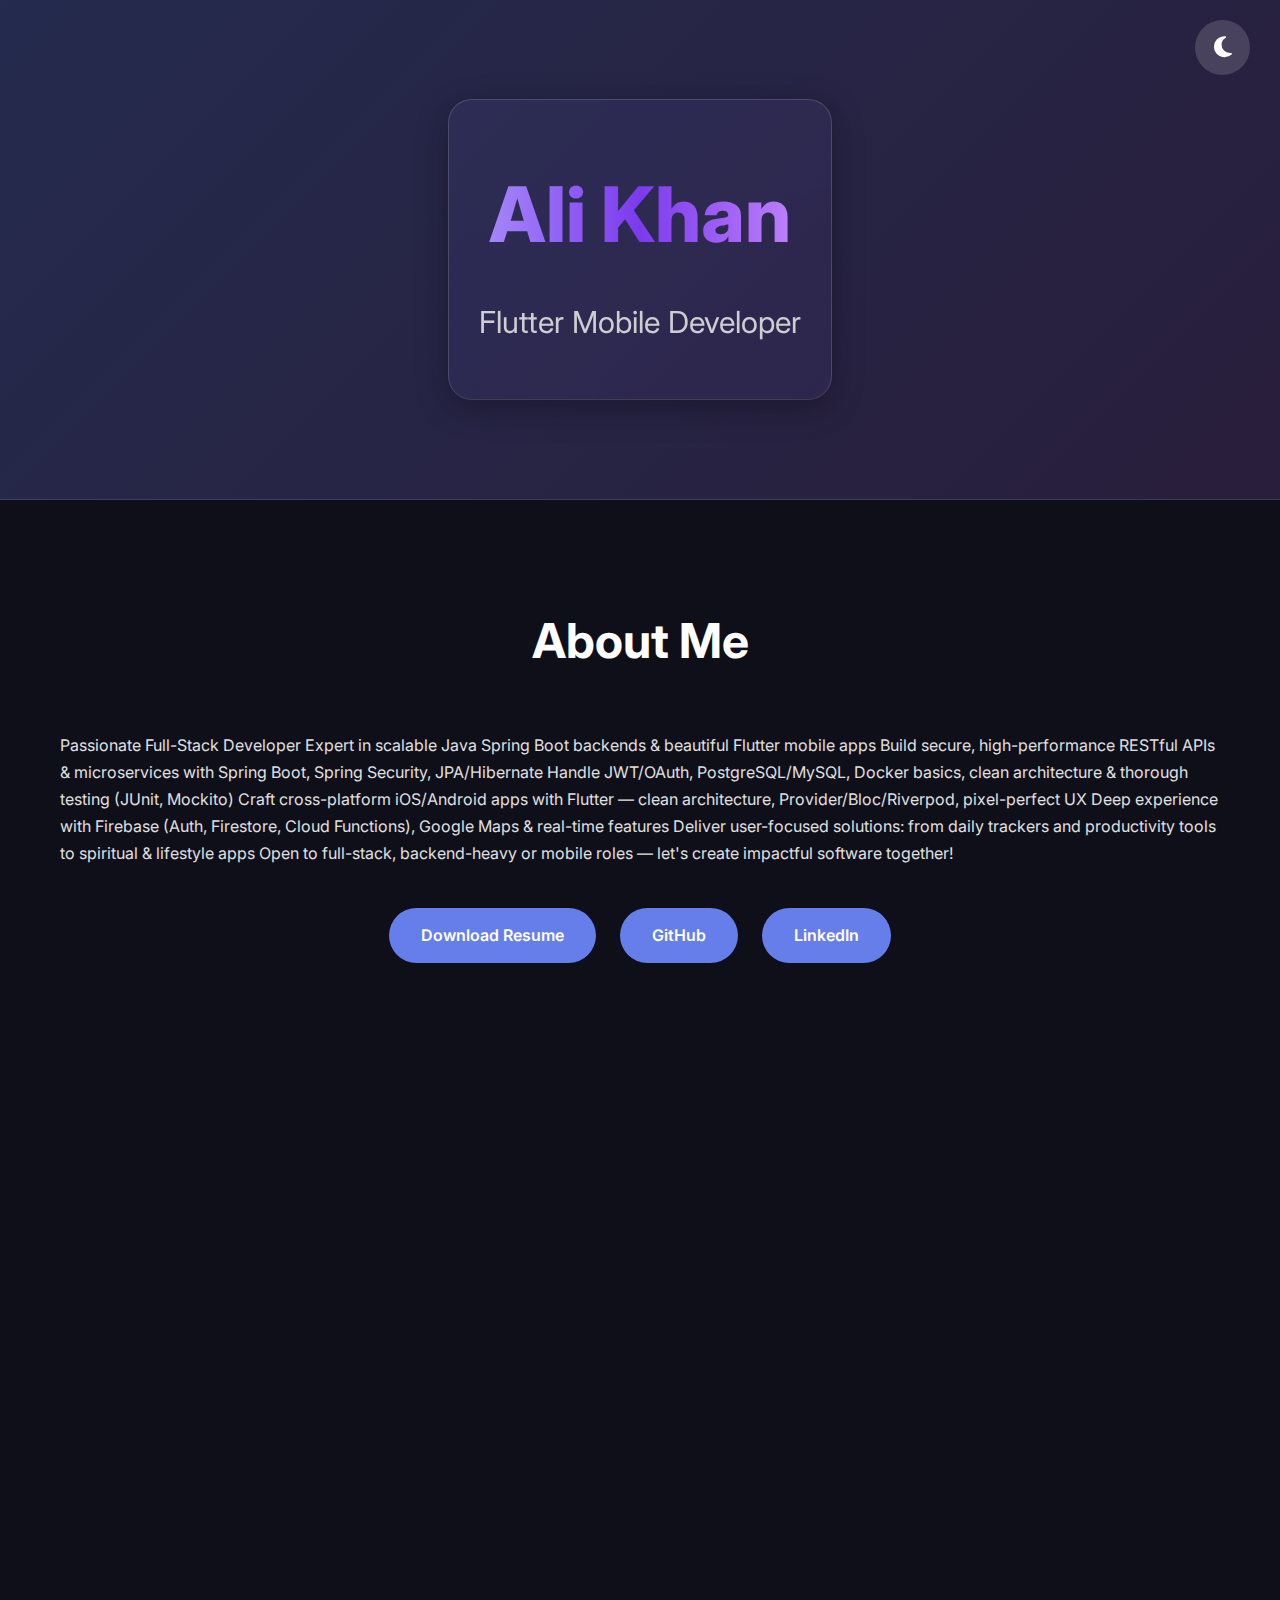
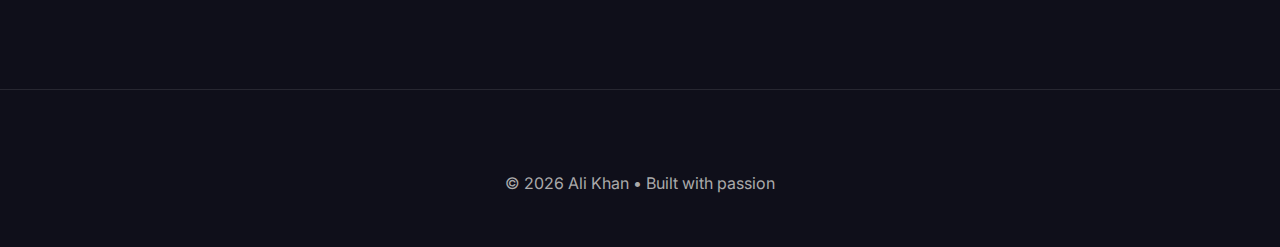
<file: index.html>
<!DOCTYPE html>
<html lang="en">
<head>
  <meta charset="UTF-8" />
  <meta name="viewport" content="width=device-width, initial-scale=1.0"/>
  <title>Ali Khan - Flutter Developer</title>
  <meta name="description" content="Flutter Mobile Developer from Rawalpindi - 4 real apps"/>
  <link rel="preconnect" href="https://fonts.googleapis.com">
  <link rel="preconnect" href="https://fonts.gstatic.com" crossorigin>
  <link href="https://fonts.googleapis.com/css2?family=Inter:wght@300;400;500;600;700&display=swap" rel="stylesheet">
  <link rel="stylesheet" href="https://cdnjs.cloudflare.com/ajax/libs/font-awesome/6.5.0/css/all.min.css"/>
  <link rel="stylesheet" href="styles.css"/>
</head>
<body class="dark"> <!-- default dark mode -->
  <button id="theme-toggle" title="Toggle Dark/Light Mode">
    <i class="fas fa-moon"></i>
  </button>

  <header class="glass-header">
    <div class="container">
      <h1>Ali Khan</h1>
      <p>Flutter Mobile Developer</p>
    </div>
  </header>

  <main class="container">
    <!-- About -->
    <section id="about" class="fade-in">
      <h2>About Me</h2>
      <p>
        Passionate Full-Stack Developer Expert in scalable Java Spring Boot backends & beautiful Flutter mobile apps
Build secure, high-performance RESTful APIs & microservices with Spring Boot, Spring Security, JPA/Hibernate
Handle JWT/OAuth, PostgreSQL/MySQL, Docker basics, clean architecture & thorough testing (JUnit, Mockito)
Craft cross-platform iOS/Android apps with Flutter — clean architecture, Provider/Bloc/Riverpod, pixel-perfect UX
Deep experience with Firebase (Auth, Firestore, Cloud Functions), Google Maps & real-time features
Deliver user-focused solutions: from daily trackers and productivity tools to spiritual & lifestyle apps
Open to full-stack, backend-heavy or mobile roles — let's create impactful software together!
      </p>
      <div class="buttons">
        <a href="assets/Ali khan CV.pdf" download class="btn primary">Download Resume</a>
        <a href="https://github.com/Alikhankhakwani" target="_blank" class="btn">GitHub</a>
        <a href="https://www.linkedin.com/in/ali-khan-2b2650277/" target="_blank" class="btn">LinkedIn</a>
      </div>
    </section>

    <!-- Projects -->
    <section id="projects" class="fade-in">
      <h2>My Flutter Projects</h2>
      <div class="projects-grid">

        <!-- Meals App -->
        <div class="project-card">
          <div class="carousel">
            <div class="slides">
              <img src="assets/meals/meals-1.png" alt="Meals App - Home" loading="lazy"/>
              <img src="assets/meals/meals-2.png" alt="Meals App - Categories" loading="lazy"/>
              <img src="assets/meals/meals-3.png" alt="Meals App - Detail" loading="lazy"/>
              <img src="assets/meals/meals-4.png" alt="Meals App - Filters" loading="lazy"/>
            </div>
            <button class="prev"><i class="fas fa-chevron-left"></i></button>
            <button class="next"><i class="fas fa-chevron-right"></i></button>
            <div class="dots"></div>
          </div>
          <div class="content">
            <h3>Meals App</h3>
            <p class="tech">Flutter • Riverpod • Firebase Firestore</p>
            <p>Recipe browser with favorites, filters (vegan, gluten-free, etc.), clean UI and real-time sync.</p>
            <div class="links">
              <a href="https://github.com/Alikhankhakwani/Meals" target="_blank">GitHub</a>
            </div>
          </div>
        </div>

        <!-- Expense Tracker -->
        <div class="project-card">
          <div class="carousel">
            <div class="slides">
              <img src="assets/expense/Tracker-1.png" alt="Expense Tracker - List" loading="lazy"/>
              <img src="assets/expense/Tracker-2.png" alt="Expense Tracker - Add" loading="lazy"/>
              <img src="assets/expense/Tracker-3.png" alt="Expense Tracker - Delete" loading="lazy"/>
              <img src="assets/expense/Tracker-4.png" alt="Expense Tracker - Details" loading="lazy"/>
            </div>
            <button class="prev"><i class="fas fa-chevron-left"></i></button>
            <button class="next"><i class="fas fa-chevron-right"></i></button>
            <div class="dots"></div>
          </div>
          <div class="content">
            <h3>Expense Tracker</h3>
            <p class="tech">Flutter • Riverpod • Firebase • Charts</p>
            <p>Track income/expenses, monthly budgets, categories, interactive charts, real-time sync.</p>
            <div class="links">
              <a href="https://github.com/Alikhankhakwani/expense-tracker" target="_blank">GitHub</a>
            </div>
          </div>
        </div>

        <!-- Tasbi & Dua Counter -->
        <div class="project-card">
          <div class="carousel">
            <div class="slides">
              <img src="assets/Tasbi/Tasbi-1.png" alt="Tasbi - Home" loading="lazy"/>
              <img src="assets/Tasbi/Tasbi-2.png" alt="Tasbi - Counter" loading="lazy"/>
              <img src="assets/Tasbi/Tasbi-3.png" alt="Tasbi - Custom Dua" loading="lazy"/>
              <img src="assets/Tasbi/Tasbi-4.png" alt="Tasbi - History" loading="lazy"/>
            </div>
            <button class="prev"><i class="fas fa-chevron-left"></i></button>
            <button class="next"><i class="fas fa-chevron-right"></i></button>
            <div class="dots"></div>
          </div>
          <div class="content">
            <h3>Tasbi & Dua Counter</h3>
            <p class="tech">Flutter • Firebase Auth • Firestore • Vibration</p>
            <p>Quran-based tasbih counter, custom duas, vibration feedback, multi-device sync.</p>
            <div class="links">
              <a href="https://github.com/Alikhankhakwani/tasbi-app" target="_blank">GitHub</a>
            </div>
          </div>
        </div>

        <!-- Favorite Places -->
        <div class="project-card">
          <div class="carousel">
            <div class="slides">
              <img src="assets/Favorite/Place-1.png" alt="Places - Home" loading="lazy"/>
              <img src="assets/Favorite/Place-2.png" alt="Places - Map" loading="lazy"/>
              <img src="assets/Favorite/Place-3.png" alt="Places - Add" loading="lazy"/>
              <img src="assets/Favorite/Place-4.png" alt="Places - Details" loading="lazy"/>
            </div>
            <button class="prev"><i class="fas fa-chevron-left"></i></button>
            <button class="next"><i class="fas fa-chevron-right"></i></button>
            <div class="dots"></div>
          </div>
          <div class="content">
            <h3>Favorite Places</h3>
            <p class="tech">Flutter • Google Maps API • Firebase • Geolocator</p>
            <p>Save & explore personal places with interactive maps, photos, notes & real-time sync.</p>
            <div class="links">
              <a href="https://github.com/Alikhankhakwani/favorite_places" target="_blank">GitHub</a>
            </div>
          </div>
        </div>

      </div>
    </section>

    <!-- Contact -->
    <section id="contact" class="fade-in">
      <h2>Get in Touch</h2>
      <p>I'm open to freelance, full-time mobile dev roles, or collaborations.</p>
      <div class="buttons">
        <a href="mailto:alikhankhakwani95@gmail.com" class="btn">Email Me</a>
        <a href="https://www.linkedin.com/in/ali-khan-2b2650277/" target="_blank" class="btn">LinkedIn</a>
      </div>
    </section>
  </main>

  <footer>
    <p>© 2026 Ali Khan • Built with passion</p>
  </footer>

  <script src="script.js"></script>
</body>
</html>
</file>
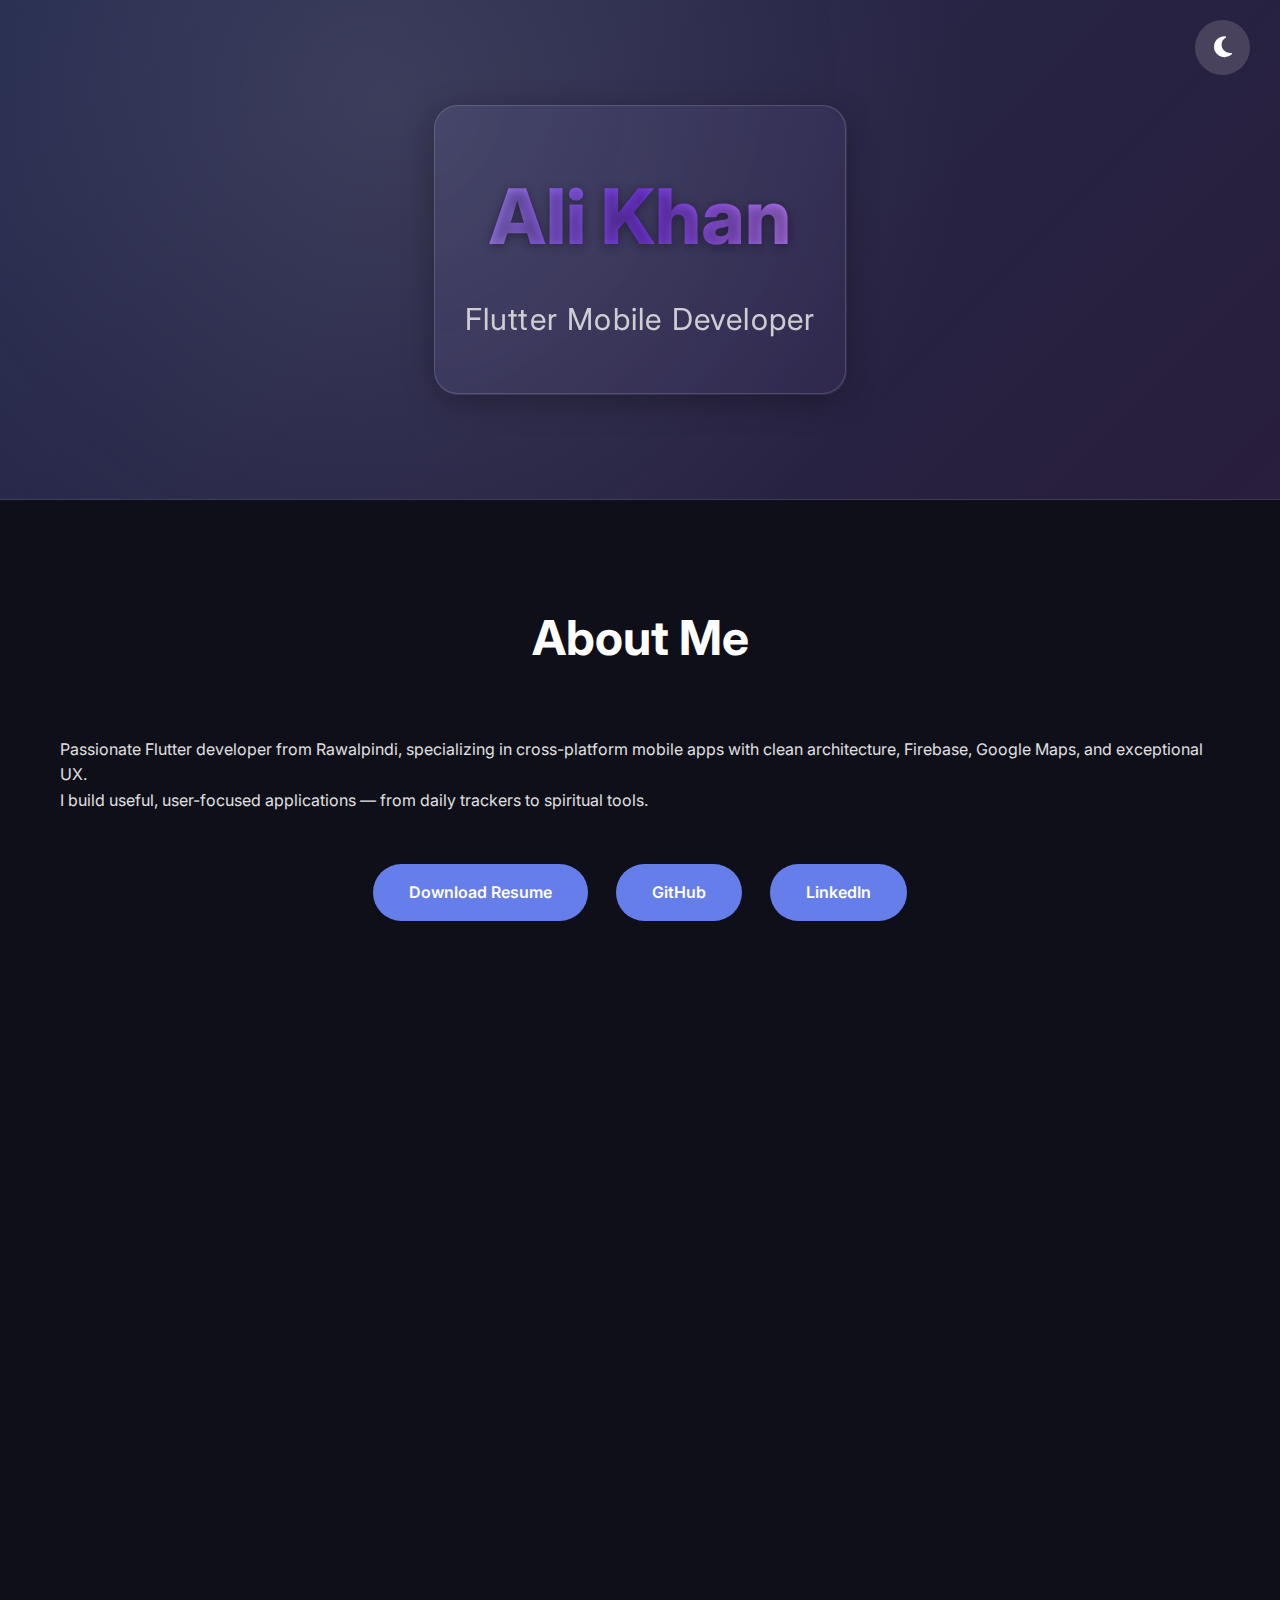
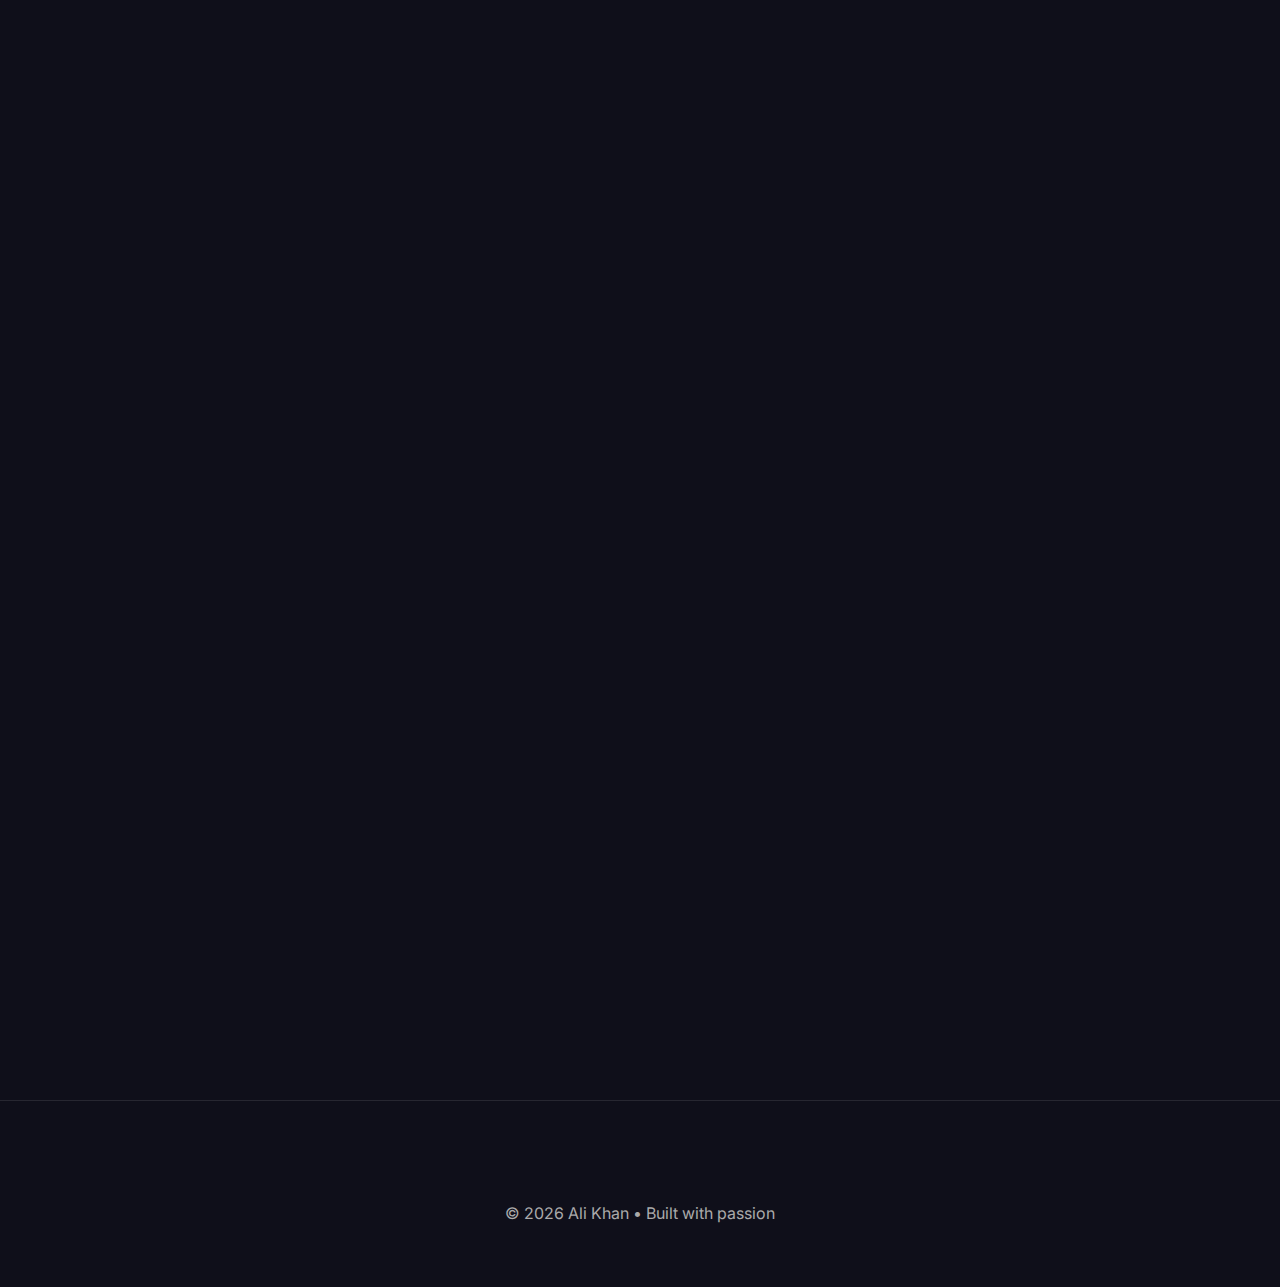
<file: my-portfolio/index.html>
<!DOCTYPE html>
<html lang="en">
<head>
  <meta charset="UTF-8" />
  <meta name="viewport" content="width=device-width, initial-scale=1.0"/>
  <title>Ali Khan - Flutter Developer</title>
  <meta name="description" content="Flutter Mobile Developer from Rawalpindi - 4 real apps"/>
  <link rel="preconnect" href="https://fonts.googleapis.com">
  <link rel="preconnect" href="https://fonts.gstatic.com" crossorigin>
  <link href="https://fonts.googleapis.com/css2?family=Inter:wght@300;400;500;600;700&display=swap" rel="stylesheet">
  <link rel="stylesheet" href="https://cdnjs.cloudflare.com/ajax/libs/font-awesome/6.5.0/css/all.min.css"/>
  <link rel="stylesheet" href="styles.css"/>
</head>
<body class="dark"> <!-- default dark mode -->
  <button id="theme-toggle" title="Toggle Dark/Light Mode">
    <i class="fas fa-moon"></i>
  </button>

  <header class="glass-header">
    <div class="container">
      <h1>Ali Khan</h1>
      <p>Flutter Mobile Developer</p>
    </div>
  </header>

  <main class="container">
    <!-- About -->
    <section id="about" class="fade-in">
      <h2>About Me</h2>
      <p>
        Passionate Flutter developer from Rawalpindi, specializing in cross-platform mobile apps with clean architecture, Firebase, Google Maps, and exceptional UX.<br>
        I build useful, user-focused applications — from daily trackers to spiritual tools.
      </p>
      <div class="buttons">
        <a href="assets/Ali khan CV.pdf" download class="btn primary">Download Resume</a>
        <a href="https://github.com/Alikhankhakwani" target="_blank" class="btn">GitHub</a>
        <a href="https://www.linkedin.com/in/ali-khan-2b2650277/" target="_blank" class="btn">LinkedIn</a>
      </div>
    </section>

    <!-- Projects -->
    <section id="projects" class="fade-in">
      <h2>My Flutter Projects</h2>
      <div class="projects-grid">

        <div class="project-card">
          <div class="carousel">
            <div class="slides">
  <img src="assets/java api/Java_api-1.png" alt="Java Api - Home" loading="lazy"/>
  <img src="assets/java api/Java_api-2.png" alt="Java Api - Add" loading="lazy"/>
  <img src="assets/java api/Java_api-3.png" alt="Java Api - Update" loading="lazy"/>
  <img src="assets/java api/Java_api-4.png" alt="Java Api - Delete" loading="lazy"/>
</div>
            <button class="prev"><i class="fas fa-chevron-left"></i></button>
            <button class="next"><i class="fas fa-chevron-right"></i></button>
            <div class="dots"></div>
          </div>
          <div class="content">
            <h3>Point of Sale Api</h3>
            <p class="tech">Java • Spring Boot • MySQL</p>
            <p>Point of Sale Api with Spring Boot and MySQL Database for inventory management. </p>
            <div class="links">
              <a href="https://github.com/Alikhankhakwani/pointofsale/tree/master" target="_blank">GitHub</a>
            </div>
          </div>
        </div>

        <!-- Meals App -->
        <div class="project-card">
          <div class="carousel">
            <div class="slides">
              <img src="assets/meals/meals-1.png" alt="Meals App - Home" loading="lazy"/>
              <img src="assets/meals/meals-2.png" alt="Meals App - Categories" loading="lazy"/>
              <img src="assets/meals/meals-3.png" alt="Meals App - Detail" loading="lazy"/>
              <img src="assets/meals/meals-4.png" alt="Meals App - Filters" loading="lazy"/>
            </div>
            <button class="prev"><i class="fas fa-chevron-left"></i></button>
            <button class="next"><i class="fas fa-chevron-right"></i></button>
            <div class="dots"></div>
          </div>
          <div class="content">
            <h3>Meals App</h3>
            <p class="tech">Flutter • Riverpod • Firebase Firestore</p>
            <p>Recipe browser with favorites, filters (vegan, gluten-free, etc.), clean UI and real-time sync.</p>
            <div class="links">
              <a href="https://github.com/Alikhankhakwani/Meals" target="_blank">GitHub</a>
            </div>
          </div>
        </div>

        <!-- Expense Tracker -->
        <div class="project-card">
          <div class="carousel">
            <div class="slides">
              <img src="assets/expense/Tracker-1.png" alt="Expense Tracker - List" loading="lazy"/>
              <img src="assets/expense/Tracker-2.png" alt="Expense Tracker - Add" loading="lazy"/>
              <img src="assets/expense/Tracker-3.png" alt="Expense Tracker - Delete" loading="lazy"/>
              <img src="assets/expense/Tracker-4.png" alt="Expense Tracker - Details" loading="lazy"/>
            </div>
            <button class="prev"><i class="fas fa-chevron-left"></i></button>
            <button class="next"><i class="fas fa-chevron-right"></i></button>
            <div class="dots"></div>
          </div>
          <div class="content">
            <h3>Expense Tracker</h3>
            <p class="tech">Flutter • Riverpod • Firebase • Charts</p>
            <p>Track income/expenses, monthly budgets, categories, interactive charts, real-time sync.</p>
            <div class="links">
              <a href="https://github.com/Alikhankhakwani/expense-tracker" target="_blank">GitHub</a>
            </div>
          </div>
        </div>

        <!-- Tasbi & Dua Counter -->
        <div class="project-card">
          <div class="carousel">
            <div class="slides">
              <img src="assets/Tasbi/Tasbi-1.png" alt="Tasbi - Home" loading="lazy"/>
              <img src="assets/Tasbi/Tasbi-2.png" alt="Tasbi - Counter" loading="lazy"/>
              <img src="assets/Tasbi/Tasbi-3.png" alt="Tasbi - Custom Dua" loading="lazy"/>
              <img src="assets/Tasbi/Tasbi-4.png" alt="Tasbi - History" loading="lazy"/>
            </div>
            <button class="prev"><i class="fas fa-chevron-left"></i></button>
            <button class="next"><i class="fas fa-chevron-right"></i></button>
            <div class="dots"></div>
          </div>
          <div class="content">
            <h3>Tasbi & Dua Counter</h3>
            <p class="tech">Flutter • Firebase Auth • Firestore • Vibration</p>
            <p>Quran-based tasbih counter, custom duas, vibration feedback, multi-device sync.</p>
            <div class="links">
              <a href="https://github.com/Alikhankhakwani/tasbi-app" target="_blank">GitHub</a>
            </div>
          </div>
        </div>

        <!-- Favorite Places -->
        <div class="project-card">
          <div class="carousel">
            <div class="slides">
              <img src="assets/Favorite/Place-1.png" alt="Places - Home" loading="lazy"/>
              <img src="assets/Favorite/Place-2.png" alt="Places - Map" loading="lazy"/>
              <img src="assets/Favorite/Place-3.png" alt="Places - Add" loading="lazy"/>
              <img src="assets/Favorite/Place-4.png" alt="Places - Details" loading="lazy"/>
            </div>
            <button class="prev"><i class="fas fa-chevron-left"></i></button>
            <button class="next"><i class="fas fa-chevron-right"></i></button>
            <div class="dots"></div>
          </div>
          <div class="content">
            <h3>Favorite Places</h3>
            <p class="tech">Flutter • Google Maps API • Firebase • Geolocator</p>
            <p>Save & explore personal places with interactive maps, photos, notes & real-time sync.</p>
            <div class="links">
              <a href="https://github.com/Alikhankhakwani/favorite_places" target="_blank">GitHub</a>
            </div>
          </div>
        </div>

      </div>
    </section>

    <!-- Contact -->
    <section id="contact" class="fade-in">
      <h2>Get in Touch</h2>
      <p>I'm open to freelance, full-time mobile dev roles, or collaborations.</p>
      <div class="buttons">
        <a href="mailto:alikhankhakwani95@gmail.com" class="btn">Email Me</a>
        <a href="https://www.linkedin.com/in/ali-khan-2b2650277/" target="_blank" class="btn">LinkedIn</a>
      </div>
    </section>
  </main>

  <footer>
    <p>© 2026 Ali Khan • Built with passion</p>
  </footer>

  <script src="script.js"></script>
</body>
</html>
</file>
<file: styles.css>
* {
  margin: 0;
  padding: 0;
  box-sizing: border-box;
}

body {
  font-family: 'Inter', system-ui, sans-serif;
  line-height: 1.7;
  color: #e0e0e0;
  background: #0f0f1a;
  transition: background 0.5s, color 0.5s;
}

body.light {
  background: #f8f9fa;
  color: #333;
}

.container {
  max-width: 1200px;
  margin: 0 auto;
  padding: 0 20px;
}

.glass-header {
  position: relative;
  min-height: 500px;
  display: flex;
  align-items: center;
  justify-content: center;
  background: linear-gradient(135deg, rgba(102, 126, 234, 0.25), rgba(118, 75, 162, 0.25));
  backdrop-filter: blur(16px);
  -webkit-backdrop-filter: blur(16px);
  border-bottom: 1px solid rgba(255, 255, 255, 0.1);
  overflow: hidden;
}

.glass-header .container {
  text-align: center;
  z-index: 2;
  padding: 50px 30px;
  background: rgba(0, 0, 0, 0.2);
  border-radius: 24px;
  backdrop-filter: blur(12px);
  border: 1px solid rgba(255,255,255,0.15);
  box-shadow: 0 8px 32px rgba(0,0,0,0.3);
  max-width: 800px;
}

.glass-header h1 {
  font-size: 4.8rem;
  font-weight: 800;
  margin-bottom: 16px;
  background: linear-gradient(90deg, #a78bfa, #7c3aed, #c084fc);
  -webkit-background-clip: text;
  -webkit-text-fill-color: transparent;
  background-clip: text;
}

.glass-header p {
  font-size: 1.9rem;
  font-weight: 400;
  opacity: 0.9;
}

#theme-toggle {
  position: fixed;
  top: 20px;
  right: 30px;
  background: rgba(255,255,255,0.15);
  border: none;
  color: white;
  font-size: 1.5rem;
  width: 55px;
  height: 55px;
  border-radius: 50%;
  cursor: pointer;
  backdrop-filter: blur(10px);
  transition: all 0.4s;
  z-index: 1000;
}

#theme-toggle:hover {
  background: rgba(255,255,255,0.35);
  transform: scale(1.15);
}

section {
  padding: 100px 0;
}

h2 {
  text-align: center;
  font-size: 3rem;
  margin-bottom: 50px;
  color: #fff;
}

body.light h2 {
  color: #1a1a1a;
}

/* Centered About Content */
.about-content {
  max-width: 900px;
  margin: 0 auto 2.5rem;
  text-align: center;
  line-height: 1.8;
  font-size: 1.1rem;
  color: #d0d0ff;
  background: rgba(20, 25, 45, 0.4);
  padding: 2rem 2.5rem;
  border-radius: 20px;
  border: 1px solid rgba(255, 255, 255, 0.08);
  backdrop-filter: blur(10px);
  box-shadow: 0 10px 30px rgba(0, 0, 0, 0.3);
}

body.light .about-content {
  background: rgba(255, 255, 255, 0.75);
  color: #2a2a5a;
  border: 1px solid rgba(0, 0, 0, 0.08);
  box-shadow: 0 10px 30px rgba(0, 0, 0, 0.1);
}

.contact-buttons {
  text-align: center;
  margin-bottom: 80px;
}

.contact-buttons h2 {
  margin-bottom: 30px;
}

.projects-grid {
  display: grid;
  grid-template-columns: repeat(2, 1fr);
  gap: 40px;
}

.project-card {
  background: rgba(255,255,255,0.05);
  backdrop-filter: blur(16px);
  border-radius: 24px;
  overflow: hidden;
  box-shadow: 0 8px 32px rgba(0,0,0,0.35);
  border: 1px solid rgba(255,255,255,0.12);
  transition: all 0.4s ease;
}

body.light .project-card {
  background: rgba(255,255,255,0.92);
  box-shadow: 0 8px 32px rgba(0,0,0,0.12);
  border: 1px solid rgba(0,0,0,0.08);
}

.project-card:hover {
  transform: translateY(-12px);
  box-shadow: 0 20px 50px rgba(0,0,0,0.4);
}

.carousel {
  position: relative;
  height: 440px;              /* taller for better fit with contain */
  overflow: hidden;
  background: #111;           /* fallback for letterboxing */
}

.slides {
  display: flex;
  height: 100%;
  transition: transform 0.6s cubic-bezier(0.25, 0.1, 0.25, 1);
}

.slides img {
  width: 100%;
  height: 100%;
  object-fit: contain;        /* ← Full image visible, zoomed out */
  object-position: center;
  background: #111;           /* dark background behind letterboxed areas */
  flex-shrink: 0;
}

.prev, .next {
  position: absolute;
  top: 50%;
  transform: translateY(-50%);
  background: rgba(0,0,0,0.6);
  color: white;
  border: none;
  width: 50px;
  height: 50px;
  border-radius: 50%;
  cursor: pointer;
  font-size: 1.4rem;
  z-index: 10;
  transition: all 0.3s;
}

.prev { left: 12px; }
.next { right: 12px; }

.prev:hover, .next:hover {
  background: rgba(0,0,0,0.85);
  transform: translateY(-50%) scale(1.12);
}

.dots {
  position: absolute;
  bottom: 15px;
  left: 50%;
  transform: translateX(-50%);
  display: flex;
  gap: 10px;
}

.dot {
  width: 12px;
  height: 12px;
  background: rgba(255,255,255,0.4);
  border-radius: 50%;
  cursor: pointer;
  transition: all 0.3s;
}

.dot.active {
  background: #667eea;
  transform: scale(1.3);
}

.content {
  padding: 28px;
  display: flex;
  flex-direction: column;
  flex: 1;
}

.project-card h3 {
  font-size: 1.9rem;
  margin-bottom: 8px;
}

.project-card .tech {
  color: #aaa;
  font-size: 1rem;
  margin-bottom: 14px;
}

.project-card p {
  color: #ccc;
  margin-bottom: 20px;
  flex: 1;
}

.links {
  display: flex;
  gap: 20px;
  margin-top: auto;
}

.links a {
  color: #667eea;
  text-decoration: none;
  font-weight: 600;
}

.links a:hover {
  color: #5a67d8;
  text-decoration: underline;
}

.btn {
  padding: 14px 32px;
  background: #667eea;
  color: white;
  text-decoration: none;
  border-radius: 50px;
  font-weight: 600;
  transition: all 0.3s;
}

.btn:hover {
  background: #5a67d8;
  transform: translateY(-3px);
}

.buttons {
  text-align: center;
  margin-top: 40px;
  display: flex;
  gap: 24px;
  justify-content: center;
  flex-wrap: wrap;
}

footer {
  text-align: center;
  padding: 80px 20px 50px;
  color: #aaa;
  border-top: 1px solid rgba(255,255,255,0.1);
}

/* Animations */
@keyframes fadeInDown { from { opacity:0; transform:translateY(-80px); } to { opacity:1; transform:translateY(0); } }
@keyframes fadeInUp   { from { opacity:0; transform:translateY(60px); } to { opacity:1; transform:translateY(0); } }
.fade-in { opacity:0; transform:translateY(50px); transition:opacity 1s ease, transform 1s ease; }
.fade-in.visible { opacity:1; transform:translateY(0); }

/* Mobile */
@media (max-width: 900px) {
  .projects-grid {
    grid-template-columns: 1fr;
  }
  .carousel {
    height: 380px;          /* adjusted for mobile */
  }
  .glass-header {
    min-height: 420px;
  }
  h2 {
    font-size: 2.4rem;
  }
}
</file>
<file: my-portfolio/styles.css>
* { margin:0; padding:0; box-sizing:border-box; }

body {
  font-family: 'Inter', system-ui, sans-serif;
  line-height: 1.6;
  color: #e0e0e0;
  background: #0f0f1a;
  transition: background 0.5s, color 0.5s;
}

body.light {
  background: #f8f9fa;
  color: #333;
}

.container { max-width:1200px; margin:0 auto; padding:0 20px; }

.glass-header {
  position: relative;
  min-height: 500px;
  display: flex;
  align-items: center;
  justify-content: center;
  background: linear-gradient(135deg, rgba(102, 126, 234, 0.25), rgba(118, 75, 162, 0.25));
  backdrop-filter: blur(16px);
  -webkit-backdrop-filter: blur(16px);
  border-bottom: 1px solid rgba(255, 255, 255, 0.1);
  overflow: hidden;
  animation: fadeInDown 1.5s ease-out;
}

.glass-header::before {
  content: '';
  position: absolute;
  inset: 0;
  background: radial-gradient(circle at 30% 20%, rgba(255,255,255,0.1) 0%, transparent 60%);
  animation: float 25s infinite linear;
}

.glass-header .container {
  text-align: center;
  z-index: 2;
  padding: 50px 30px;
  background: rgba(0, 0, 0, 0.2);
  border-radius: 24px;
  backdrop-filter: blur(12px);
  border: 1px solid rgba(255,255,255,0.15);
  box-shadow: 0 8px 32px rgba(0,0,0,0.3);
  max-width: 800px;
  animation: fadeInUp 1.6s ease-out 0.4s both;
}

.glass-header h1 {
  font-size: 4.8rem;
  font-weight: 800;
  margin-bottom: 16px;
  background: linear-gradient(90deg, #a78bfa, #7c3aed, #c084fc);
  -webkit-background-clip: text;
  -webkit-text-fill-color: transparent;
  background-clip: text;
  text-shadow: 0 2px 12px rgba(0,0,0,0.4);
}

.glass-header p {
  font-size: 1.9rem;
  font-weight: 400;
  opacity: 0.9;
  letter-spacing: 1.2px;
}

#theme-toggle {
  position:fixed;
  top:20px;
  right:30px;
  background:rgba(255,255,255,0.15);
  border:none;
  color:white;
  font-size:1.5rem;
  width:55px;
  height:55px;
  border-radius:50%;
  cursor:pointer;
  backdrop-filter:blur(10px);
  transition:all 0.4s;
  z-index:1000;
}

#theme-toggle:hover { background:rgba(255,255,255,0.35); transform:scale(1.15); }

section { padding:100px 0; }

h2 { text-align:center; font-size:3rem; margin-bottom:60px; color:#fff; }
body.light h2 { color:#1a1a1a; }

.projects-grid {
  display:grid;
  grid-template-columns:repeat(auto-fit,minmax(380px,1fr));
  gap:50px;
}

.project-card {
  background:rgba(255,255,255,0.05);
  backdrop-filter:blur(16px);
  border-radius:24px;
  overflow:hidden;
  box-shadow:0 8px 32px rgba(0,0,0,0.35);
  border:1px solid rgba(255,255,255,0.12);
  transition:all 0.4s ease;
}

body.light .project-card {
  background:rgba(255,255,255,0.92);
  box-shadow:0 8px 32px rgba(0,0,0,0.12);
  border:1px solid rgba(0,0,0,0.08);
}

.project-card:hover { transform:translateY(-15px); box-shadow:0 25px 60px rgba(0,0,0,0.45); }

.carousel {
  position:relative;
  height:520px;
  overflow:hidden;
}

.slides {
  display:flex;
  height:100%;
  transition:transform 0.6s cubic-bezier(0.25, 0.1, 0.25, 1);
}

.slides img {
  width:100%;
  height:100%;
  object-fit:contain;
  flex-shrink:0;
}

.prev, .next {
  position:absolute;
  top:50%;
  transform:translateY(-50%);
  background:rgba(0,0,0,0.5);
  color:white;
  border:none;
  width:55px;
  height:55px;
  border-radius:50%;
  cursor:pointer;
  font-size:1.5rem;
  z-index:10;
  transition:all 0.3s;
}

.prev { left:15px; }
.next { right:15px; }

.prev:hover, .next:hover { background:rgba(0,0,0,0.8); transform:translateY(-50%) scale(1.15); }

.dots {
  position:absolute;
  bottom:20px;
  left:50%;
  transform:translateX(-50%);
  display:flex;
  gap:12px;
}

.dot {
  width:14px;
  height:14px;
  background:rgba(255,255,255,0.4);
  border-radius:50%;
  cursor:pointer;
  transition:all 0.3s;
}

.dot.active { background:#667eea; transform:scale(1.3); }

.content {
  padding:32px;
  display:flex;
  flex-direction:column;
  flex:1;
}

.project-card h3 { font-size:2rem; margin-bottom:10px; }
.project-card .tech { color:#aaa; font-size:1.05rem; margin-bottom:16px; }
.project-card p { color:#ccc; margin-bottom:24px; flex:1; }

.links { display:flex; gap:24px; margin-top:auto; }

.links a {
  color:#667eea;
  text-decoration:none;
  font-weight:600;
}

.links a:hover { color:#5a67d8; text-decoration:underline; }

.btn {
  padding:16px 36px;
  background:#667eea;
  color:white;
  text-decoration:none;
  border-radius:50px;
  font-weight:600;
  transition:all 0.3s;
}

.btn:hover { background:#5a67d8; transform:translateY(-3px); }

.buttons { text-align:center; margin-top:50px; display:flex; gap:28px; justify-content:center; flex-wrap:wrap; }

footer {
  text-align:center;
  padding:100px 20px 60px;
  color:#aaa;
  border-top:1px solid rgba(255,255,255,0.1);
}

/* Animations */
@keyframes fadeInDown { from { opacity:0; transform:translateY(-80px); } to { opacity:1; transform:translateY(0); } }
@keyframes fadeInUp { from { opacity:0; transform:translateY(60px); } to { opacity:1; transform:translateY(0); } }
@keyframes float { 0% { transform:translate(0,0); } 50% { transform:translate(60px,-40px); } 100% { transform:translate(0,0); } }

.fade-in { opacity:0; transform:translateY(50px); transition:opacity 1s ease, transform 1s ease; }
.fade-in.visible { opacity:1; transform:translateY(0); }

/* Mobile */
@media (max-width:768px) {
  .glass-header { min-height:420px; padding:80px 20px 60px; }
  .glass-header h1 { font-size:3.2rem; }
  .carousel { height:440px; }
  h2 { font-size:2.4rem; }
}
</file>
